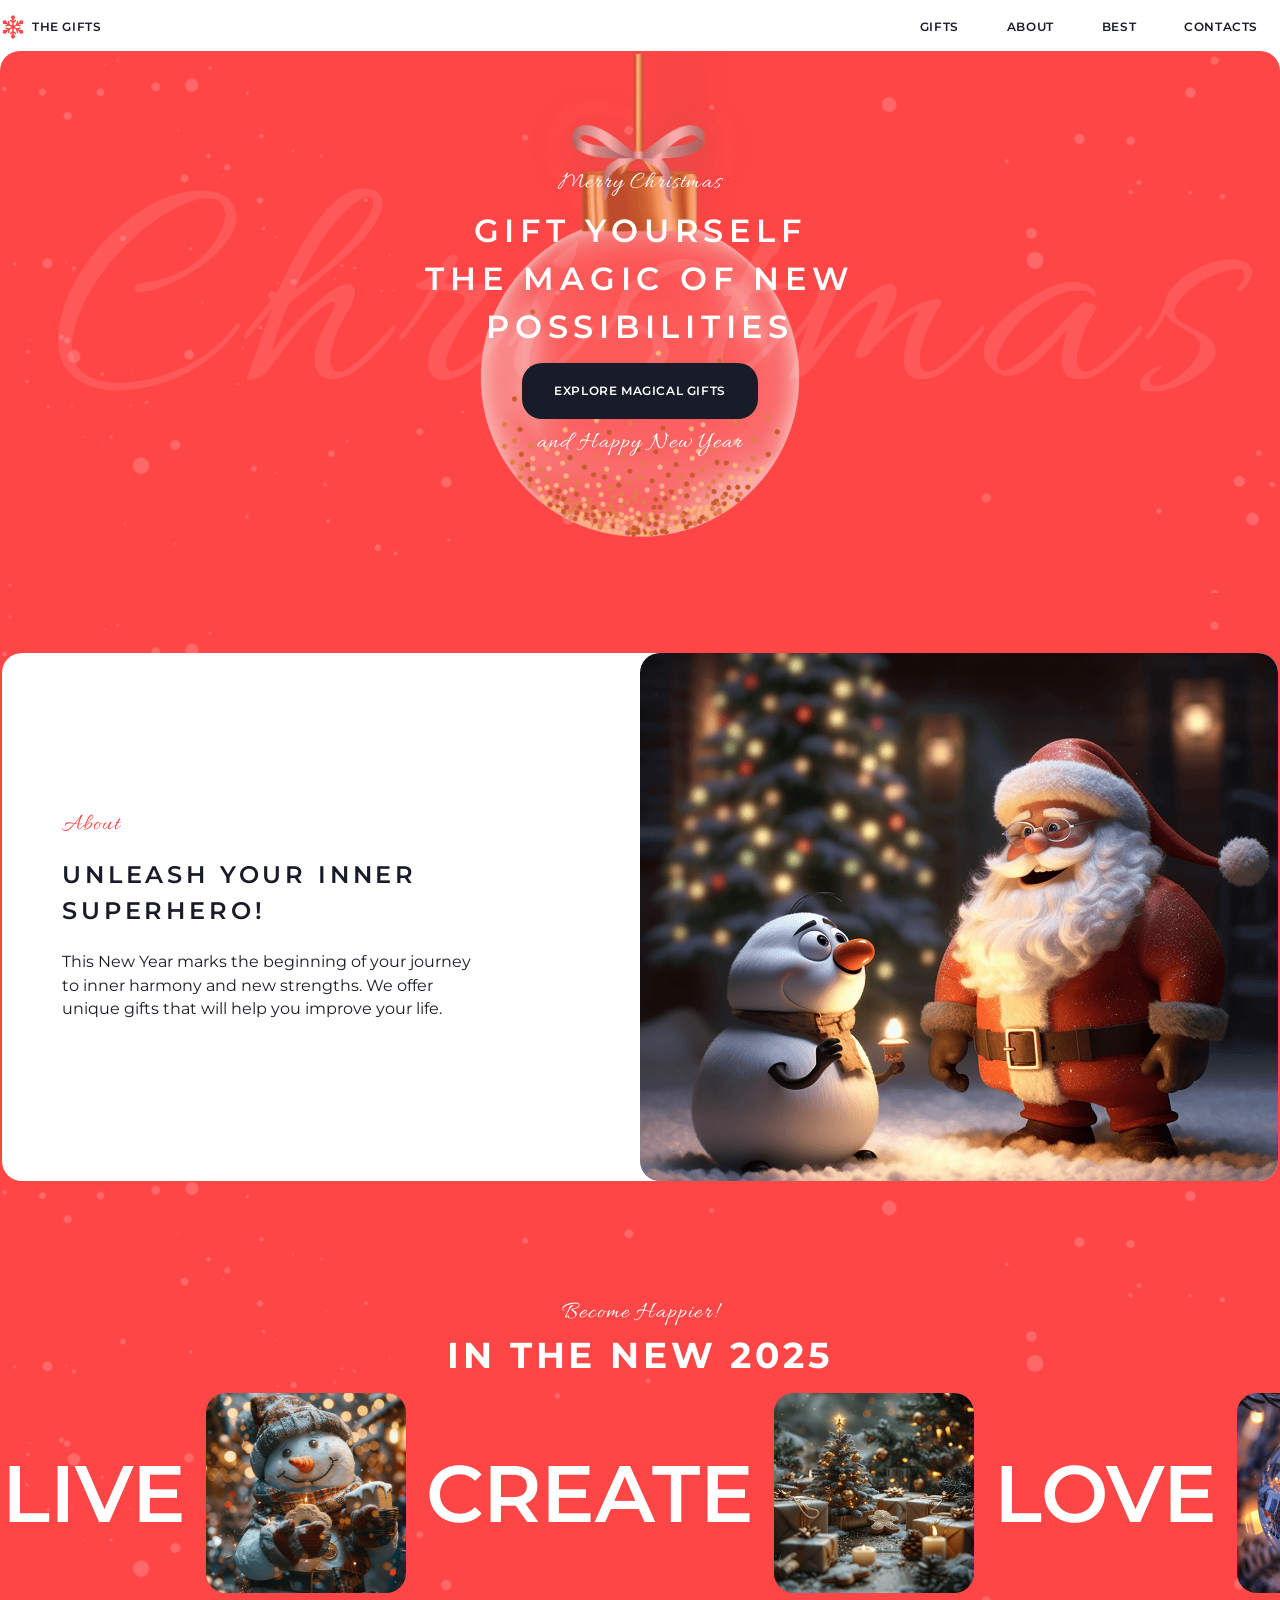
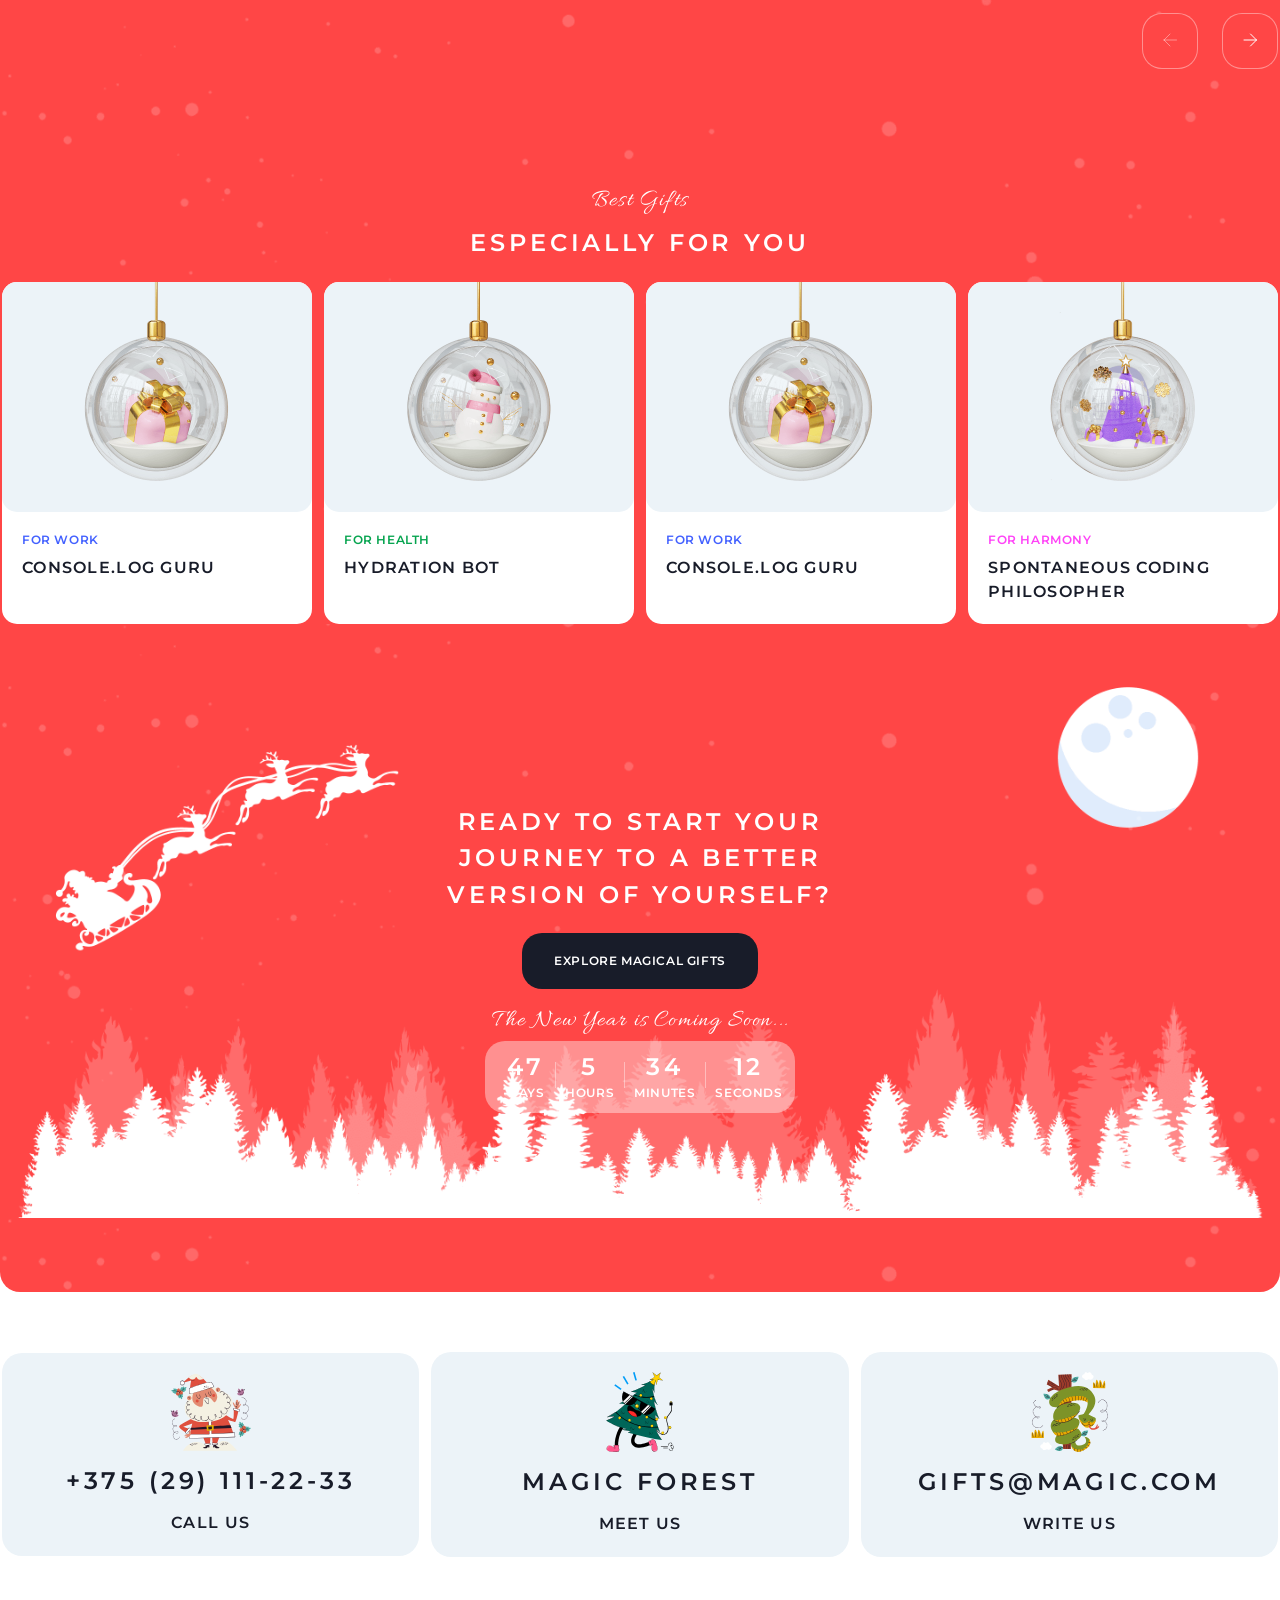
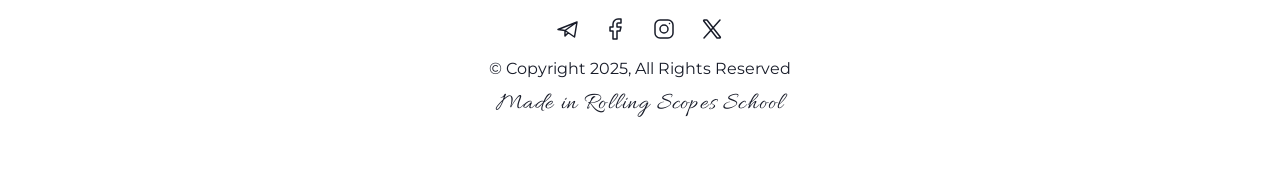
<file: christmas-shop/index.html>
<!DOCTYPE html>
<html lang="en">
<head>
    <meta charset="UTF-8">
    <meta name="viewport" content="width=device-width, initial-scale=1.0">
    <link type="image/x-icon" href="img/header/logo.svg" rel="shortcut icon">
    <link rel="stylesheet" href="css/style.css">
    <link href="https://fonts.googleapis.com/css2?family=Allura&family=Didact+Gothic&family=Montserrat:ital,wght@0,100..900;1,100..900&display=swap" rel="stylesheet">
     <title>Christmas Shop</title>
</head>


<body>

<!-- Header -->
<header class="header">
    <div class="container">
        <div class="header__inner">

            <div class="header__logo">
                <a href="#" class="header__link">
                    <div class="logo_img">
                        <img src="img/header/logo.svg" alt="logo" width="22">
                        <div class="logo_title">The gifts</div>
                    </div>
                </a> 
            </div>
            
            <nav class="header__nav">
                <ul class="nav__list">      
                    <li class="nav__items">
                        <a href="#" class="nav__link" id="gifts">Gifts</a>
                    </li>
                    <li class="nav__items">
                        <a href="#about" class="nav__link" id="about">About</a>
                    </li>
                    <li class="nav__items">
                        <a href="#" class="nav__link" id="best">Best</a>
                    </li>
                    <li class="nav__items">
                        <a href="#" class="nav__link" id="contacts">Contacts</a>
                    </li> 
                </ul>
            </nav>

        </div>
    </div>
</header>


<!-- Main -->
<main>

<!-- Hero -->
<section class="hero">
    <div class="container">
        <div class="hero__inner">
            <div class="hero__subtitle">Merry Christmas</div>
            <div class="hero__title">
                <h1>
                    Gift yourself<br>
                    the magic of new<br>
                    possibilities
                </h1>
            </div>
            <form action="gifts.html" target="_blank">
                <button class="hero__btn btn">Explore Magical Gifts</button>
            </form>
            
            <div class="hero__suptitle">and Happy New Year</div>
        </div>
    </div>
</section>

<!-- About -->
<section class="about">
    <div class="container">
        <div class="about__inner">

            <div class="about__left">
                <div class="about__subtitle">About</div>
                <div class="about__title">
                    <h2>
                        Unleash your inner<br> superhero!
                    </h2>
                    
                </div>
                <div class="about__text">This New Year marks the beginning
                     of your journey to inner harmony and new strengths. 
                    We offer unique gifts that will help you improve your life.</div>                
            </div>

            <div class="about__right">
                <img src="img/about/santa.png" alt="santa" class="about__img">
            </div>
        </div>
    </div>
</section>

<!-- Slier -->
<section class="slider">
    <div class="container">
        <div class="slider__inner">
            <div class="slider__subtitle">Become Happier!</div>
            <div class="slider__title">
                <h2>In the new 2025</h2>
            </div>
            <div class="slider__block">
                <div class="slider__item">
                    <div class="slider__text">Live</div>
                    <img src="img/slider/snowman.png" alt="" class="slider__icon">
                </div>
                <div class="slider__item">
                    <div class="slider__text">Create</div>
                    <img src="img/slider/christmas-trees.png" alt="" class="slider__icon">
                </div>
                <div class="slider__item">
                    <div class="slider__text">Love</div>
                    <img src="img/slider/christmas-tree-ball.png" alt="" class="slider__icon">
                </div>
            </div>

            <div class="slider__buttons">
                <button class="slider__btn">
                    <svg width="14" height="14" viewBox="0 0 14 14" fill="none" xmlns="http://www.w3.org/2000/svg">
                        <path d="M13.5 7H1M1 7L7 1M1 7L7 13" stroke="white" stroke-opacity="0.4" stroke-linecap="round" stroke-linejoin="round" />
                    </svg>
                </button>
                <button class="slider__btn">
                    <svg width="14" height="14" viewBox="0 0 14 14" fill="none" xmlns="http://www.w3.org/2000/svg">
                        <path d="M1 7H13.5M13.5 7L7.5 1M13.5 7L7.5 13" stroke="white" stroke-linecap="round" stroke-linejoin="round" />
                    </svg>
                </button>
            </div>     
        </div>
    </div>
</section>

<!-- Best Gifts -->
<section class="gifts">
    <div class="container">
        <div class="gifts__inner">
            <div class="gifts__subtitle">Best Gifts</div>
            <div class="gifts__title">
                <h2>Especially for you</h2> 
            </div>

            <div class="gifts___block">

                <div class="gifts__card">
                    <div class="card__img">
                        <img src="img/gifts/1.png" alt="" height="260">
                    </div>
                    <div class="card__text">
                        <div class="card__for card-one">For work</div>
                        <div class="card__title">Console.log Guru</div>
                    </div>
                </div>

                <div class="gifts__card">
                    <div class="card__img">
                        <img src="img/gifts/2.png" alt="" height="260">
                    </div>
                    <div class="card__text">
                        <div class="card__for card-two">For health</div>
                        <div class="card__title">Hydration Bot</div>
                    </div>
                </div>

                <div class="gifts__card">
                    <div class="card__img">
                        <img src="img/gifts/1.png" alt="" height="260">
                    </div>
                    <div class="card__text">
                        <div class="card__for card-three">For work</div>
                        <div class="card__title">Console.log Guru</div>
                    </div>
                </div>

                <div class="gifts__card">
                    <div class="card__img">
                        <img src="img/gifts/3.png" alt="" height="20">
                    </div>
                    <div class="card__text">
                        <div class="card__for card-four">For harmony</div>
                        <div class="card__title">Spontaneous Coding<br> Philosopher</div>
                    </div>
                </div>

            </div>
        </div>
    </div>
</section>

<!-- CTA -->
<section class="cta">
    <div class="container">
        <div class="cta__inner">

            <div class="cta__block">
                <div class="cta__title">
                    <h2>
                        Ready to start your
                    <br>journey to a better<br> version of yourself?
                </h2>
                    
                </div>
                
                <form action="gifts.html" target="_blank">
                    <button class="cta__btn btn">Explore Magical Gifts</button>
                </form>
            
                <div class="cta__subtitle">The New Year is Coming Soon...</div>

                <div class="cta__time">
                    <div class="cta__time-card cta__one">
                        <div class="cta__namber ">47</div>
                        <div class="cta__name">days</div>
                    </div>

                    <div class="cta__border"></div>

                    <div class="cta__time-card">
                        <div class="cta__namber">5</div>
                        <div class="cta__name">hours</div>
                    </div>
                        <div class="cta__time-card">
                        <div class="cta__namber">34</div>
                        <div class="cta__name">minutes</div>
                    </div>
                    <div class="cta__time-card">
                        <div class="cta__namber">12</div>
                        <div class="cta__name">seconds</div>
                    </div>
                </div>

            </div>
        </div>
    </div>
</section>
</main>


<footer class="footer">
    <div class="container">
        <div class="footer__inner">
            
            <div class="footer__block">

                <div class="footer__card">
                    <img src="img/footer/1.svg" alt="" class="footer__img">
                    <div class="footer__name">
                        <a href="tel:+375291112233">+375 (29) 111-22-33</a>
                    </div>
                    <div class="footer__text">Call Us</div>
                </div>

                <div class="footer__card">
                    <img src="img/footer/2.svg" alt="" class="footer__img">
                    <div class="footer__name">
                        <a href="https://maps.app.goo.gl/XKSiCHCAHxxcfRxu7" target="_blank">Magic forest</a>
                    </div>
                    <div class="footer__text">Meet us</div>
                </div>

                <div class="footer__card">
                    <img src="img/footer/3.svg" alt="" class="footer__img">
                    <div class="footer__name">
                        <a href="mailto:gifts@magic.com">gifts@magic.com</a>
                    </div>
                    <div class="footer__text">Write us</div>
                </div>

            </div>

            <div class="footer__info">
                <div class="footer__icons">
                    <img src="img/footer/telegram.svg" alt="telegram" class="footer__icon">
                    <img src="img/footer/facebook.svg" alt="facebook" class="footer__icon">
                    <img src="img/footer/instagram.svg" alt="instagram" class="footer__icon">
                    <img src="img/footer/X.svg" alt="X" class="footer__icon">
                </div>
                <div class="footer__copyr">
                    © Copyright 2025, All Rights Reserved
                </div>
                <div class="footer__wish">
                    <a href="https://rs.school/" target="_blank">Made in Rolling Scopes School</a>
                </div>
            </div>

        </div>
    </div>
</footer>

</body>
</html>
</file>
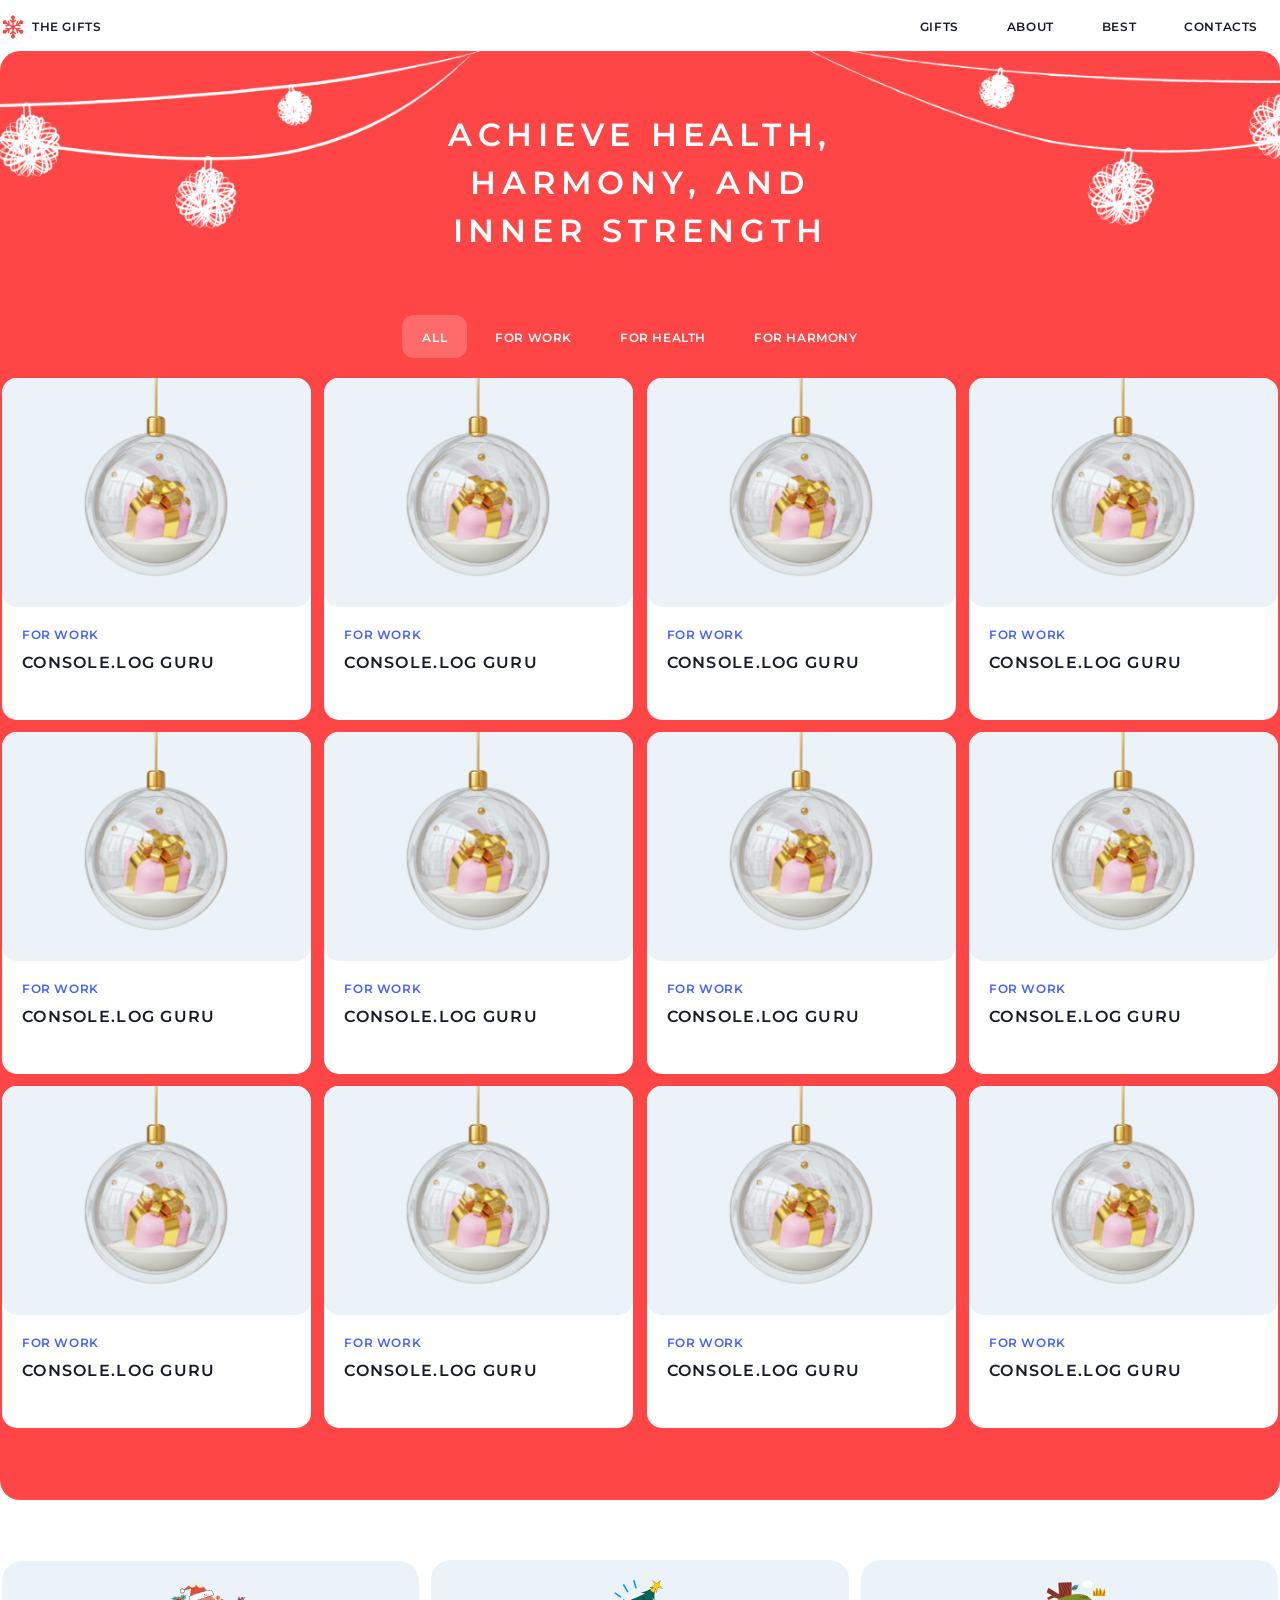
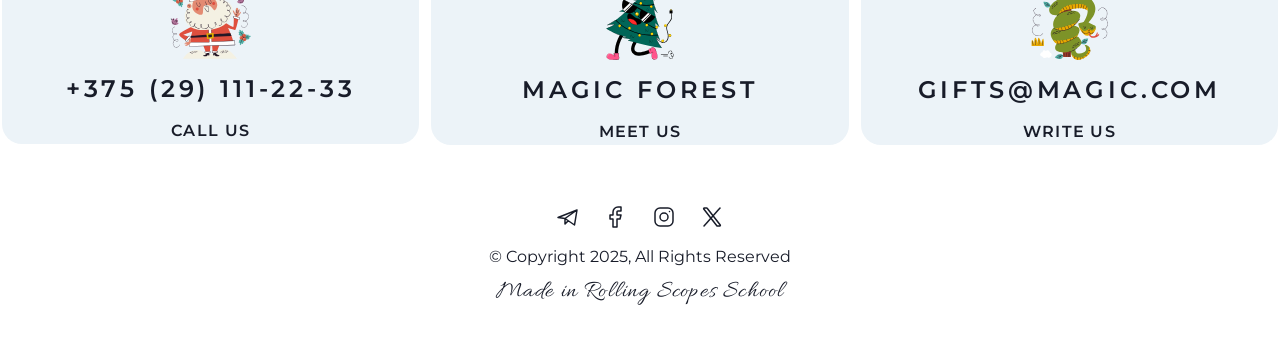
<file: christmas-shop/gifts.html>
<!DOCTYPE html>
<html lang="en">
<head>
    <meta charset="UTF-8">
    <meta name="viewport" content="width=device-width, initial-scale=1.0">
    <link href="https://fonts.googleapis.com/css2?family=Allura&family=Didact+Gothic&family=Montserrat:ital,wght@0,100..900;1,100..900&display=swap" rel="stylesheet">
    <link rel="stylesheet" href="css-gifts/style.css">
    <title>Gifts</title>
</head>


<body>

<!-- Header -->
<header class="header" id="#header">
    <div class="container">
        <div class="header__inner">

            <div class="header__logo">
                <a href="index.html" class="header__link">
                    <div class="logo_img">
                        <img src="img/header/logo.svg" alt="logo" width="22">
                        <div class="logo_title">The gifts</div>
                    </div>
                </a> 
            </div>
            
            <nav class="header__nav">
                <ul class="nav__list">      
                    <li class="nav__items">
                        <a href="#" class="nav__link" id="gifts">Gifts</a>
                    </li>
                    <li class="nav__items">
                        <a href="#about" class="nav__link" id="about">About</a>
                    </li>
                    <li class="nav__items">
                        <a href="#" class="nav__link" id="best">Best</a>
                    </li>
                    <li class="nav__items">
                        <a href="#" class="nav__link" id="contacts">Contacts</a>
                    </li> 
                </ul>
            </nav>

        </div>
    </div>
</header>

<section class="gifts">
    <div class="container">
        <div class="gifts__inner">
            <div class="gifts__title">
                <h1>Achieve health,<br> harmony, and<br> inner strength</h1>
            </div>
            <div class="gifts__name">
                <div class="gifts__link"><a href="">All</a></div>
                <div class="gifts__link"><a href="">For work</a></div>
                <div class="gifts__link"><a href="">For health</a></div>
                <div class="gifts__link"><a href="">For harmony</a></div>
            </div>

            <div class="gifts__card-list">

                <div class="gifts__card">
                    <div class="card__img">
                        <img src="img/gifts/1.png" alt="" height="260">
                    </div>
                    <div class="card__text">
                        <div class="card__for">For work</div>
                        <div class="card__title">Console.log Guru</div>
                    </div>
                </div>

                <div class="gifts__card">
                    <div class="card__img">
                        <img src="img/gifts/1.png" alt="" height="260">
                    </div>
                    <div class="card__text">
                        <div class="card__for">For work</div>
                        <div class="card__title">Console.log Guru</div>
                    </div>
                </div>

                <div class="gifts__card">
                    <div class="card__img">
                        <img src="img/gifts/1.png" alt="" height="260">
                    </div>
                    <div class="card__text">
                        <div class="card__for">For work</div>
                        <div class="card__title">Console.log Guru</div>
                    </div>
                </div>

                <div class="gifts__card">
                    <div class="card__img">
                        <img src="img/gifts/1.png" alt="" height="260">
                    </div>
                    <div class="card__text">
                        <div class="card__for">For work</div>
                        <div class="card__title">Console.log Guru</div>
                    </div>
                </div>

                <div class="gifts__card">
                    <div class="card__img">
                        <img src="img/gifts/1.png" alt="" height="260">
                    </div>
                    <div class="card__text">
                        <div class="card__for">For work</div>
                        <div class="card__title">Console.log Guru</div>
                    </div>
                </div>

                <div class="gifts__card">
                    <div class="card__img">
                        <img src="img/gifts/1.png" alt="" height="260">
                    </div>
                    <div class="card__text">
                        <div class="card__for">For work</div>
                        <div class="card__title">Console.log Guru</div>
                    </div>
                </div>

                <div class="gifts__card">
                    <div class="card__img">
                        <img src="img/gifts/1.png" alt="" height="260">
                    </div>
                    <div class="card__text">
                        <div class="card__for">For work</div>
                        <div class="card__title">Console.log Guru</div>
                    </div>
                </div>

                <div class="gifts__card">
                    <div class="card__img">
                        <img src="img/gifts/1.png" alt="" height="260">
                    </div>
                    <div class="card__text">
                        <div class="card__for">For work</div>
                        <div class="card__title">Console.log Guru</div>
                    </div>
                </div>

                <div class="gifts__card">
                    <div class="card__img">
                        <img src="img/gifts/1.png" alt="" height="260">
                    </div>
                    <div class="card__text">
                        <div class="card__for">For work</div>
                        <div class="card__title">Console.log Guru</div>
                    </div>
                </div>

                <div class="gifts__card">
                    <div class="card__img">
                        <img src="img/gifts/1.png" alt="" height="260">
                    </div>
                    <div class="card__text">
                        <div class="card__for">For work</div>
                        <div class="card__title">Console.log Guru</div>
                    </div>
                </div>

                <div class="gifts__card">
                    <div class="card__img">
                        <img src="img/gifts/1.png" alt="" height="260">
                    </div>
                    <div class="card__text">
                        <div class="card__for">For work</div>
                        <div class="card__title">Console.log Guru</div>
                    </div>
                </div>

                <div class="gifts__card">
                    <div class="card__img">
                        <img src="img/gifts/1.png" alt="" height="260">
                    </div>
                    <div class="card__text">
                        <div class="card__for">For work</div>
                        <div class="card__title">Console.log Guru</div>
                    </div>
                </div>

            </div>
        
        </div>
    </div>
</section>

<footer class="footer" id="footer">
    <div class="container">
        <div class="footer__inner">
            
            <div class="footer__block">

                <div class="footer__card">
                    <img src="img/footer/1.svg" alt="" class="footer__img">
                    <div class="footer__name">
                        <a href="tek:+375291112233">+375 (29) 111-22-33</a>
                    </div>
                    <div class="footer__text">Call Us</div>
                </div>

                <div class="footer__card">
                    <img src="img/footer/2.svg" alt="" class="footer__img">
                    <div class="footer__name">
                        <a href="https://maps.app.goo.gl/XKSiCHCAHxxcfRxu7" target="_blank">Magic forest</a>
                    </div>
                    <div class="footer__text">Meet us</div>
                </div>

                <div class="footer__card">
                    <img src="img/footer/3.svg" alt="" class="footer__img">
                    <div class="footer__name">
                        <a href="gifts@magic.com">gifts@magic.com</a>
                    </div>
                    <div class="footer__text">Write us</div>
                </div>

            </div>

            <div class="footer__info">
                <div class="footer__icons">
                    <img src="img/footer/telegram.svg" alt="telegram" class="footer__icon">
                    <img src="img/footer/facebook.svg" alt="facebook" class="footer__icon">
                    <img src="img/footer/instagram.svg" alt="instagram" class="footer__icon">
                    <img src="img/footer/X.svg" alt="X" class="footer__icon">
                </div>
                <div class="footer__copyr">
                    © Copyright 2025, All Rights Reserved
                </div>
                <div class="footer__wish">
                    <a href="https://rs.school/" target="_blank">Made in Rolling Scopes School</a>
                </div>
            </div>

        </div>
    </div>
</footer>

    
</body>
</html>
</file>
<file: christmas-shop/css/style.css>
*,
*::before,
*::after {
    box-sizing: border-box;
}

html {
    scroll-behavior: smooth;
}

:root {
	--primary: #ff4646;
	--dark: #181c29;
	--static-white: #fff;
	--content-background: #ecf3f8;
	--tag-purple: #4361ff;
	--tag-pink: #ff43f7;
	--tag-green: #06a44f;
	--primary-10: rgba(255, 70, 70, 0.1);
	--static-white-20: rgba(255, 255, 255, 0.2);
	--static-white-40: rgba(255, 255, 255, 0.4);
	--overlay: rgba(24, 28, 41, 0.8);
    --font-family: "Montserrat", sans-serif;
    --second-family: "Allura", sans-serif;
    --third-family: "SF Pro", sans-serif;
}   

body {
    margin: 0;

    font-family: var(--font-family);
    color: var(--dark);
    font-size: 16px;

    background-color: var(--static-white);
}

h1, h2, h3, h4, h5, h6 {
    margin: 0;
}

p {
    margin: 0 0 10px;
}

/* Container */
.container {
    width: 100%;  
    max-width: 1276px;
    margin: 0 auto;
}

.btn {
    padding: 20px 32px;
    border-radius: 20px;
    border: none;

    font-family: var(--font-family);
    font-weight: 600;
    font-size: 12px;
    line-height: 130%;
    letter-spacing: 0.05em;
    text-transform: uppercase;
    text-align: center;
    color: var(--static-white);

    /* cursor: pointer; */

    background: var(--dark);

    transition: .1s linear
}

.btn:hover {
    color: #000;
    background-color: #fff;
}

/* Header */
.header {
    background-color: var(--static-white);
}

.header__inner {
    display: flex;
    align-items: center;
    justify-content: space-between;
}

.header__logo {
    display: flex;
    flex-direction: row;
    align-items: center;
}

.header__link {
    text-decoration: none;
}

.logo_img {
    padding-top: 3px;

    display: flex;
    align-items: center;
    flex-direction: row;
}

.logo_title {
    margin-left: 8px;

    font-family: var(--font-family);
    font-weight: 600;
    font-size: 12px;
    line-height: 130%;
    letter-spacing: 0.05em;
    text-transform: uppercase;
    color: var(--dark);
}

.nav__list {  
    display: flex;
    flex-direction: row;

    list-style-type: none;
}

.nav__items:not(:first-child) {
    margin-left: 8px;
}


.nav__link {
    padding: 12px 20px;

    font-family: var(--font-family);
    font-weight: 600;
    font-size: 12px;
    line-height: 130%;
    letter-spacing: 0.05em;
    text-transform: uppercase;
    color: var(--dark);

    text-decoration: none;
}

/* Hero */
.hero {
    background-color: var(--primary);
    background-image: url(..//img/hero/bg-ball.png), url(..//img/hero/bg-snow.png);
    background-repeat: no-repeat, repeat;
    background-size: 100%;
    background-position: center;
    
    border-radius: 20px 20px 0 0;

    height: 542px;
}

.hero__inner {
    padding-top: 60px;

    display: flex;
    align-items: center;
    flex-direction: column;
}

.hero__subtitle {
    padding-top: 60px;

    font-family: var(--second-family);
    font-weight: 400;
    font-size: 24px;
    line-height: 100%;
    letter-spacing: 0.05em;
    text-align: center;
    color: var(--static-white);
}

.hero__title {
    padding-top: 12px; 
}

.hero__title h1 {
    font-family: var(--font-family);
    font-weight: 600;
    font-size: 32px;
    line-height: 150%;
    letter-spacing: 0.18em;
    text-transform: uppercase;
    text-align: center;
    color: var(--static-white);
}

.hero__btn {
    margin-top: 12px;
}

.hero__suptitle {
    margin-top: 12px;

    font-family: var(--second-family);
    font-weight: 400;
    font-size: 24px;
    line-height: 100%;
    letter-spacing: 0.05em;
    text-align: center;
    color: var(--static-white);
}

/* About */
.about {
    padding-top: 60px;

    background-color: var(--primary);
    background-image: url(..//img/hero/bg-snow.png);
    background-repeat: repeat;
    background-size: 100%;
    background-position: center;
}

.about__inner {
    background-color: var(--static-white);
    border-radius: 20px;

    height: 528px;

    display: flex;
    align-items: center;
    justify-content: space-between;
}

.about__left {
    padding-left: 60px;

    display: flex;
    flex-direction: column;
}

.about__subtitle {
    font-family: var(--second-family);
    font-weight: 400;
    font-size: 24px;
    line-height: 100%;
    letter-spacing: 0.05em;
    color: var(--primary);
}

.about__title {
    margin-top: 20px;
}

.about__title h2 {
    font-family: var(--font-family);
    font-weight: 600;
    font-size: 24px;
    line-height: 152%;
    letter-spacing: 0.16em;
    text-transform: uppercase;
    color: var(--dark);
}

.about__text {
    margin-top: 20px;

    font-family: var(--font-family);
    font-weight: 400;
    font-size: 16px;
    line-height: 148%;
    color: var(--dark);
}

.about__right {
    margin-left: 152px;

    height: 100%;
}

.about__right {
    height: 100%;
}

.about__img {
    border-radius: 20px;
}

/* Slider */
.slider {
    padding-top: 60px;

    background-color: var(--primary);
    background-image: url(..//img/hero/bg-snow.png);
    background-repeat: repeat;
    background-size: 100%;
    background-position: center;
}

.slider__inner {
    padding-top: 60px;
}

.slider__subtitle {
    font-family: var(--second-family);
    font-weight: 400;
    font-size: 24px;
    line-height: 100%;
    letter-spacing: 0.05em;
    text-align: center;
    color: var(--static-white);
}

.slider__title {
    padding-top: 12px;
}

.slider__title {
    font-family: var(--font-family);
    font-weight: 600;
    font-size: 24px;
    line-height: 152%;
    letter-spacing: 0.16em;
    text-transform: uppercase;
    text-align: center;
    color: var(--static-white)
}

.slider__block {
    padding-top: 20px;

    display: flex;
    flex-direction: row;
}

.slider__item {
    display: flex;
    flex-direction: row;
    align-items: center;
}

.slider__item:not(:first-child) {
    margin-left: 20px;
}

.slider__text {
    font-family: var(--font-family);
    font-weight: 600;
    font-size: 80px;
    text-transform: uppercase;
    text-align: center;
    color: var(--static-white);
}

.slider__icon {
    margin-left: 20px;
    border-radius: 20px;
    width: 200px;
    height: 200px;
}

.slider__buttons {
    margin-top: 20px;

    text-align: end;
}

.slider__btn {
    width: 56px;
    height: 56px;

    padding: 16px;
    border: 1px solid var(--static-white-40);
    border-radius: 20px;
    background-color: var(--primary);
}

.slider__btn:not(:first-child) {
    margin-left: 20px;
}

/* Best Gifts */
.gifts {
    padding-top: 60px;

    background-color: var(--primary);
    background-image: url(..//img/hero/bg-snow.png);
    background-repeat: repeat;
    background-size: 100%;
    background-position: center;
}

.gifts__inner {
    padding-top: 60px;
}

.gifts__subtitle {
    font-family: var(--second-family);
    font-weight: 400;
    font-size: 24px;
    line-height: 100%;
    letter-spacing: 0.05em;
    text-align: center;
    color: var(--static-white);
}

.gifts__title {
    padding-top: 12px;
}

.gifts__title h2 {
    font-family: var(--font-family);
    font-weight: 600;
    font-size: 24px;
    line-height: 152%;
    letter-spacing: 0.16em;
    text-transform: uppercase;
    text-align: center;
    color: var(--static-white);
}

.gifts___block {
    margin-top: 20px;

    display: flex;
    justify-content: space-between;
}

.gifts__card {
    height: 342px;

    background-color: #ffffff;
    border-radius: 15px;

    display: flex;
    flex-direction: column;
    align-items: center;
}

.gifts__card:not(:first-child) {
    margin-left: 12px;
}

.card__img {
    display: flex; 
    justify-content: center; 
    width: 100%;

    background-color: #ECF3F8;
    border-radius: 15px;
}

.card__img img {
    max-height: 260px; 
    max-width: 100%;
    height: auto;ы
}

.card__text {
    padding: 20px 20px 44px 20px;

    align-self: start;
}

.card__for {
    font-family: var(--font-family);
    font-weight: 600;
    font-size: 12px;
    line-height: 130%;
    letter-spacing: 0.05em;
    text-transform: uppercase;
    color: var(--tag-purple);
}

.card-two {
    color: var(--tag-green);
}

.card-four {
    color: var(--tag-pink);
}

.card__title {
    margin-top: 8px;

    font-family: var(--font-family);
    font-weight: 600;
    font-size: 16px;
    line-height: 152%;
    letter-spacing: 0.08em;
    text-transform: uppercase;
    color: var(--dark);
}

/* CTA */
.cta {
   padding-top: 60px;

   height: 668px;

   background-color: var(--primary);
   background-image: url(..//img/hero/bg-snow.png), url(..//img/CTA/bg-forest.png);
   background-repeat: repeat, no-repeat ;
   background-size: 100%, 100%;
   background-position: center, 50% 0;

   border-bottom-left-radius: 20px;
   border-bottom-right-radius: 20px;
}

.cta__inner{
   padding-top: 60px;

   display: flex;
   align-items: center;
   flex-direction: column; 
}

.cta__block {
    padding-top: 60px;

    display: flex;
    align-items: center;
    flex-direction: column;
}

.cta__title h2{
    font-family: var(--font-family);
    font-weight: 600;
    font-size: 24px;
    line-height: 152%;
    letter-spacing: 0.16em;
    text-transform: uppercase;
    text-align: center;
    color: var(--static-white);
}

.cta__btn {
    margin-top: 20px;
}

.cta__subtitle {
    margin-top: 20px;

    font-family: var(--second-family);
    font-weight: 400;
    font-size: 24px;
    line-height: 100%;
    letter-spacing: 0.05em;
    text-align: center;
    color: var(--static-white);
}

.cta__time {
    margin-top: 8px;
    padding: 8px 12px 12px 12px;

    display: flex;
    flex-direction: row;
    align-items: center;

    background: var(--static-white-40);
    border-radius: 20px;
}

.cta__time-card {
    position: relative;
    margin-left: 10px;
}

.cta__time-card:not(:first-child) {
    padding-left: 10px;
}

.cta__time-card:not(:first-child)::before {
    content: '';
    position: absolute;
    top: 0;
    left: 0;
    transform: translateY(50%);
    width: 1px;
    height: 50%;
    background-color: var(--static-white-40);
}

.cta__namber {
    font-family: var(--font-family);
    font-weight: 600;
    font-size: 24px;
    line-height: 152%;
    letter-spacing: 0.16em;
    text-transform: uppercase;
    text-align: center;
    color: var(--static-white);
}

.cta__name {
    font-family: var(--font-family);
    font-weight: 600;
    font-size: 12px;
    line-height: 130%;
    letter-spacing: 0.05em;
    text-transform: uppercase;
    text-align: center;
    color: var(--static-white);
}

/* Footer */
.footer {
    padding-top: 60px;
    padding-bottom: 60px;
}

.footer__block {
    display: flex;
    align-items: center;
    justify-content: space-between;h;
}

.footer__card {
    background-color: var(--content-background);
    border-radius: 20px;

    flex: 1;

    display: flex;
    flex-direction: column;
    align-items: center;
    justify-content: center;
}

.footer__card:not(:first-child) {
    margin-left: 12px;
}

.footer__img {
    padding-top: 20px;
}

.footer__name {
    margin-top: 12px;

    font-family: var(--font-family);
    font-weight: 600;
    font-size: 24px;
    line-height: 152%;
    letter-spacing: 0.16em;
    text-transform: uppercase;
    text-align: center;
    color: var(--dark);
}

.footer__name a {
    text-decoration: none;
    color: var(--dark);
}

.footer__text {
    margin-top: 12px;

    padding-bottom: 20px;   

    font-family: var(--font-family);
    font-weight: 600;
    font-size: 16px;
    line-height: 152%;
    letter-spacing: 0.08em;
    text-transform: uppercase;
    text-align: center;
    color: var(--dark);
}

.footer__info {
    padding-top: 60px;

    display: flex;
    align-items: center;
    flex-direction: column;
}

.footer__icon:not(:first-child) {
    margin-left: 20px;
}

.footer__copyr {
    margin-top: 12px;

    font-family: var(--font-family);
    font-weight: 400;
    font-size: 16px;
    line-height: 148%;
    text-align: center;
    color: var(--dark);
}

.footer__wish {
    margin-top: 12px;

    font-family: var(--second-family);
    font-weight: 400;
    font-size: 24px;
    line-height: 100%;
    letter-spacing: 0.05em;
    text-align: center;
    color: var(--dark);
}

.footer__wish a {
    text-decoration: none;
    color: var(--dark);
}
</file>
<file: christmas-shop/css-gifts/style.css>
*,
*::before,
*::after {
    box-sizing: border-box;
}

html {
    scroll-behavior: smooth;
}

:root {
	--primary: #ff4646;
	--dark: #181c29;
	--static-white: #fff;
	--content-background: #ecf3f8;
	--tag-purple: #4361ff;
	--tag-pink: #ff43f7;
	--tag-green: #06a44f;
	--primary-10: rgba(255, 70, 70, 0.1);
	--static-white-20: rgba(255, 255, 255, 0.2);
	--static-white-40: rgba(255, 255, 255, 0.4);
	--overlay: rgba(24, 28, 41, 0.8);
    --font-family: "Montserrat", sans-serif;
    --second-family: "Allura", sans-serif;
    --third-family: "SF Pro", sans-serif;
}   

body {
    margin: 0;

    font-family: var(--font-family);
    color: var(--dark);
    font-size: 16px;

    background-color: var(--static-white);
}

h1, h2, h3, h4, h5, h6 {
    margin: 0;
}

p {
    margin: 0 0 10px;
}

/* Container */
.container {
    width: 100%;  
    max-width: 1276px;
    margin: 0 auto;
}


/* Header */
.header {
    background-color: var(--static-white);
}

.header__inner {
    display: flex;
    align-items: center;
    justify-content: space-between;
}

.header__logo {
    display: flex;
    flex-direction: row;
    align-items: center;
}

.header__link {
    text-decoration: none;
}

.logo_img {
    padding-top: 3px;

    display: flex;
    align-items: center;
    flex-direction: row;
}

.logo_title {
    margin-left: 8px;

    font-family: var(--font-family);
    font-weight: 600;
    font-size: 12px;
    line-height: 130%;
    letter-spacing: 0.05em;
    text-transform: uppercase;
    color: var(--dark);
}

.nav__list {  
    display: flex;
    flex-direction: row;

    list-style-type: none;
}

.nav__items:not(:first-child) {
    margin-left: 8px;
}


.nav__link {
    padding: 12px 20px;

    font-family: var(--font-family);
    font-weight: 600;
    font-size: 12px;
    line-height: 130%;
    letter-spacing: 0.05em;
    text-transform: uppercase;
    color: var(--dark);

    text-decoration: none;
}

/* Gifts */
.gifts {
    padding-bottom: 60px;
    
    background-color: var(--primary);
    background-image: url(..//img/gifts-two/bg-garland.png);
    background-repeat: no-repeat;
    background-size: 100%;
    background-position: top;

    border-radius: 20px;
}

.gifts__inner {
    display: flex;
    align-items: center;
    justify-content: center;
    flex-direction: column;
}

.gifts__title {
    padding: 60px;
}

.gifts__title h1 {
    font-family: var(--font-family);
    font-weight: 600;
    font-size: 32px;
    line-height: 150%;
    letter-spacing: 0.18em;
    text-transform: uppercase;
    text-align: center;
    color: var(--static-white); 
}

.gifts__name {
    display: flex;
    flex-direction: row;
    align-items: center;
}

.gifts__link {
    padding: 12px 20px;
    border-radius: 12px;
}

.gifts__link:not(:first-child) {
    margin-left: 8px;
}

.gifts__link a {
    font-family: var(--font-family);
    font-weight: 600;
    font-size: 12px;
    line-height: 130%;
    letter-spacing: 0.05em;
    text-transform: uppercase;
    color: var(--static-white);
    text-decoration: none;
}

.gifts__link:first-child {
    background: var(--static-white-20);
}


/* Card */
.gifts__card-list {
    padding-top: 20px;

    display: flex;
    flex-wrap: wrap;
    justify-content: space-between;
    width: 100%; /* Ширина контейнера */
}

.gifts__card {
    margin-bottom: 12px;

    height: 342px;

    background-color: #ffffff;
    border-radius: 15px;

    width: calc(25% - 10px);
    box-sizing: border-box;

    display: flex;
    flex-direction: column;
    align-items: center;
}

.card__img {
    display: flex; 
    justify-content: center; 
    width: 100%;

    background-color: #ECF3F8;
    border-radius: 15px;
}

.card__img img {
    max-height: 260px; 
    max-width: 100%;
    height: auto;ы
}

.card__text {
    padding: 20px 20px 44px 20px;

    align-self: start;
}

.card__for {
    font-family: var(--font-family);
    font-weight: 600;
    font-size: 12px;
    line-height: 130%;
    letter-spacing: 0.05em;
    text-transform: uppercase;
    color: var(--tag-purple);
}

.card-two {
    color: var(--tag-green);
}

.card-four {
    color: var(--tag-pink);
}

.card__title {
    margin-top: 8px;

    font-family: var(--font-family);
    font-weight: 600;
    font-size: 16px;
    line-height: 152%;
    letter-spacing: 0.08em;
    text-transform: uppercase;
    color: var(--dark);
}

/* Footer */
.footer {
    padding-top: 60px;
    padding-bottom: 60px;
}

.footer__block {
    display: flex;
    align-items: center;
    justify-content: space-between;h;
}

.footer__card {
    background-color: var(--content-background);
    border-radius: 20px;

    flex: 1;

    display: flex;
    flex-direction: column;
    align-items: center;
    justify-content: center;
}

.footer__card:not(:first-child) {
    margin-left: 12px;
}

.footer__img {
    padding-top: 20px;
}

.footer__name {
    margin-top: 12px;

    font-family: var(--font-family);
    font-weight: 600;
    font-size: 24px;
    line-height: 152%;
    letter-spacing: 0.16em;
    text-transform: uppercase;
    text-align: center;
    color: var(--dark);
}

.footer__name a {
    text-decoration: none;
    color: var(--dark);
}

.footer__text {
    margin-top: 12px;

    font-family: var(--font-family);
    font-weight: 600;
    font-size: 16px;
    line-height: 152%;
    letter-spacing: 0.08em;
    text-transform: uppercase;
    text-align: center;
    color: var(--dark);
}

.footer__info {
    padding-top: 60px;

    display: flex;
    align-items: center;
    flex-direction: column;
}

.footer__icon:not(:first-child) {
    margin-left: 20px;
}

.footer__copyr {
    margin-top: 12px;

    font-family: var(--font-family);
    font-weight: 400;
    font-size: 16px;
    line-height: 148%;
    text-align: center;
    color: var(--dark);
}

.footer__wish {
    margin-top: 12px;

    font-family: var(--second-family);
    font-weight: 400;
    font-size: 24px;
    line-height: 100%;
    letter-spacing: 0.05em;
    text-align: center;
    color: var(--dark);
}

.footer__wish a {
    text-decoration: none;
    color: var(--dark);
}
</file>
